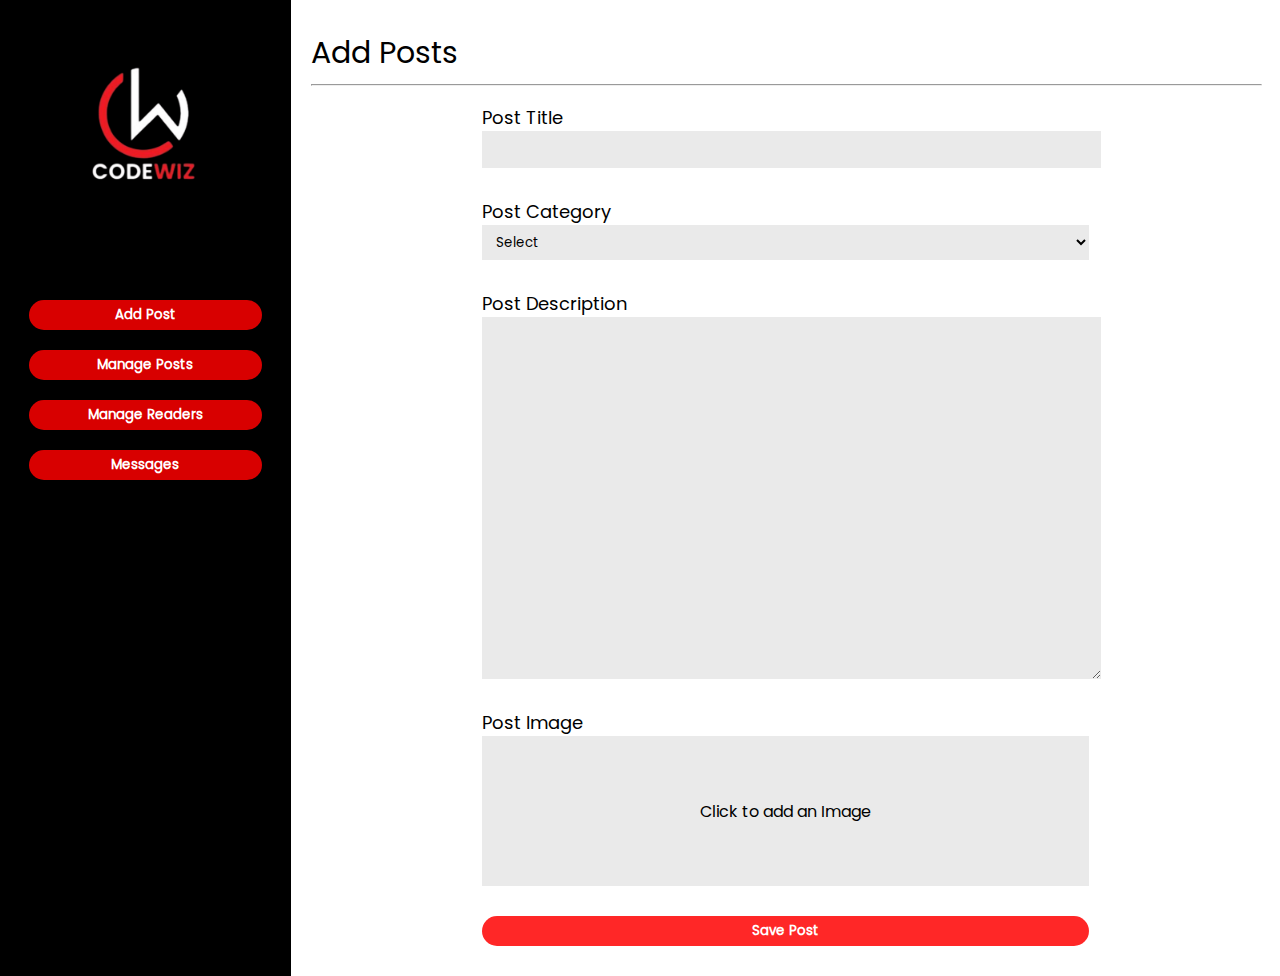
<file: addpost.html>
<!DOCTYPE html>
<html lang="en">

<head>
    <meta charset="UTF-8">
    <link rel="stylesheet" href="style.css">
    <link rel="icon" href="images/icon2.png">
    <meta name="viewport" content="width=device-width, initial-scale=1.0">
    <title>CodeWiz - Manage Posts</title>
</head>

<body>
    <div class="admin-background1">
        <div class="sidebar">
            <div class="logo"></div>
            <div class="sidebar-email">john@gmail.com</div>
            <div class="sidebar-title">Admin</div>
            <button class="panel-btn">Add Post</button>
            <button class="panel-btn">Manage Posts</button>
            <button class="panel-btn">Manage Readers</button>
            <button class="panel-btn">Messages</button>

        </div>
        <div class="mainbar">
        <div class="admin-dashboard-title">Add Posts</div>
            <hr style="width: 100%;" />
            <div class="add-post-form">
                <div class="form-item">
                    <span class="add-post-input-title-1">Post Title</span>
                    <input type=" text" class="add-post-input-1" />
                </div>
                <div class="form-item">
                    <span class="add-post-input-title-1">Post Category</span>
                    <select class="add-post-input-1">
                        <option>Select</option>
                        <option>Astrology</option>
                        <option>Technology</option>

                    </select>

                </div>
                <div class="form-item">
                    <span class="add-post-input-title-1">Post Description</span>
                    <textarea class="add-post-input-2" cols="60" rows="10"></textarea>
                </div>
                <div class="form-item">
                    <span class="add-post-input-title-1">Post Image</span>
                    <input type="file" style="display: none;" accept=".jpg,.jpeg,.png,.gif" id="uploadFile" />
                    <label for="uploadFile" class="image-loader">Click to add an Image</label>
                </div>
                <button class="send-comment">Save Post</button>
            </div>

        </div>

    </div>

</body>

</html>
</file>
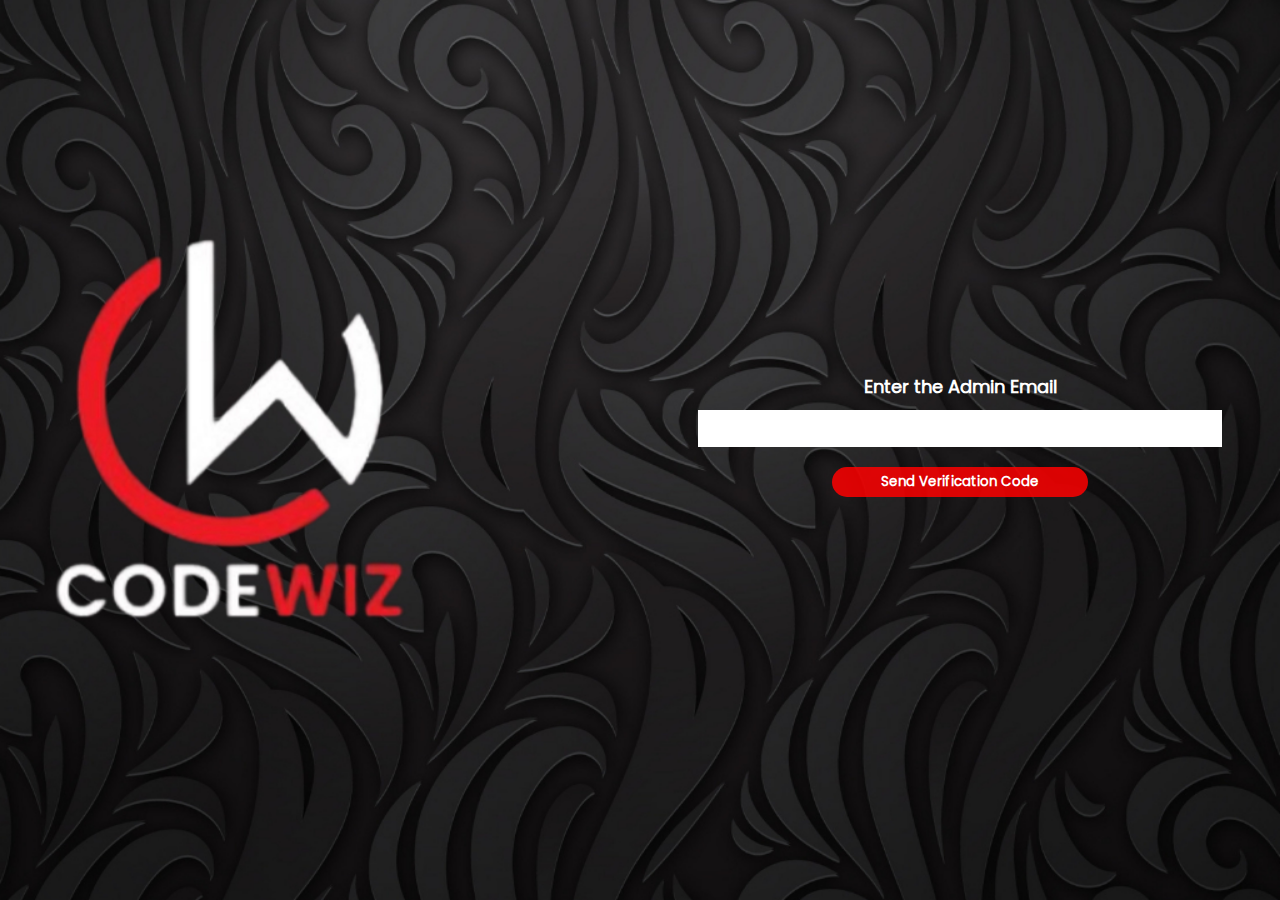
<file: adminsignIn.html>
<!DOCTYPE html>
<html lang="en">

<head>
    <meta charset="UTF-8">
    <meta name="viewport" content="width=device-width, initial-scale=1.0">

    <link rel="stylesheet" href="style.css">
    <link rel="icon" href="images/icon.png">

    <title>CodeWiz - Blog</title>
</head>

<body class="signin-body">

   <div class="background-signin">
    <div class="admin-signin-section-1"></div>
    <div class="admin-signin-section-1">
        <span class="admin-signin-span">Enter the Admin Email</span>
        <input class="admin-signin-email" type="text"/>
        <button class="send-code">Send Verification Code</button>
    </div>
    <div class="admin-signin-section-1" style="display:none ;">
        <span class="admin-signin-span">Enter the Verification Code</span>
        <input class="admin-signin-email" type="text"/>
        <button class="send-code">Sign In</button>
    </div>
   </div>
</body>

</html>
</file>
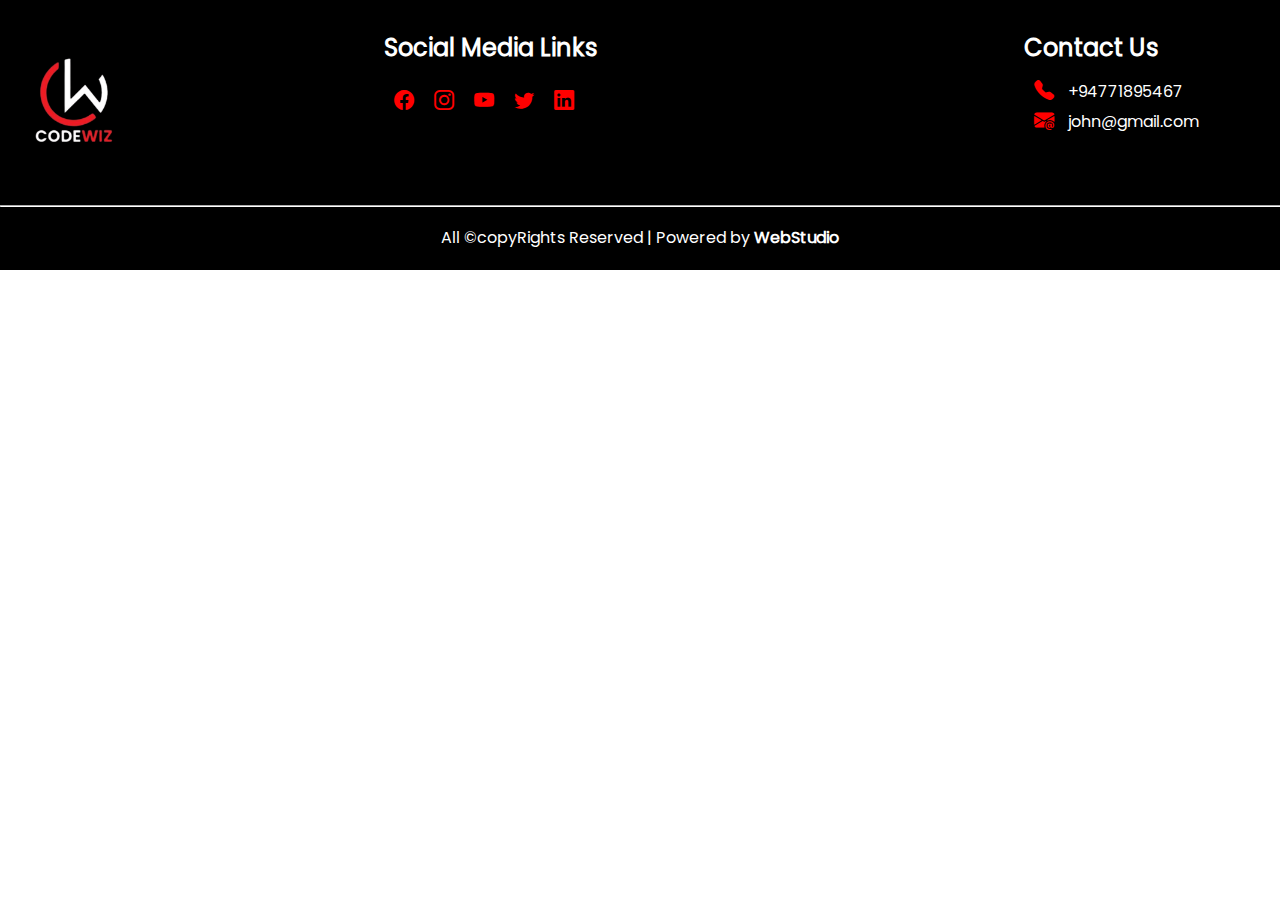
<file: footer.html>
<!DOCTYPE html>
<html lang="en">

<head>
    <meta charset="utf-8">
    <meta name="viewport" content="width=device-width, initial-scale=1">

    <link rel="stylesheet" href="style.css" />
   
    <link rel="stylesheet" href="https://cdn.jsdelivr.net/npm/bootstrap-icons@1.9.1/font/bootstrap-icons.css">
</head>

<body>

    <div class="footer">
        <div class="footer-up">
            <div class="footer-section-1">
                <img class="footer-img" src="images/icon2.png" />
            </div>
            <div class="footer-section-2">
                <div class="footer-2-title">Social Media Links</div>
                <div class="links-panel">
                    <i class="bi bi-facebook footer-icon"></i>
                    <i class="bi bi-instagram footer-icon"></i>
                    <i class="bi bi-youtube footer-icon"></i>
                    <i class="bi bi-twitter footer-icon"></i>
                    <i class="bi bi-linkedin footer-icon"></i>
                </div>
            </div>
            <div class="footer-section-3">
                <div class="footer-2-title">Contact Us</div>
                <div class="footer-item">
                    <i class="bi bi-telephone-fill footer-icon"></i>
                    <span class="footer-span">+94771895467</span>
                </div>
                <div class="footer-item">
                    <i class="bi bi-envelope-at-fill footer-icon"></i>
                    <span class="footer-span">john@gmail.com</span>
                </div>
            </div>
        </div>
        <hr style="border-color: white; width: 100%;">
        <div class="footer-down">
            All &copy;copyRights Reserved | Powered by <b>WebStudio</b>
        </div>
    </div>






   
</body>

</html>
</file>
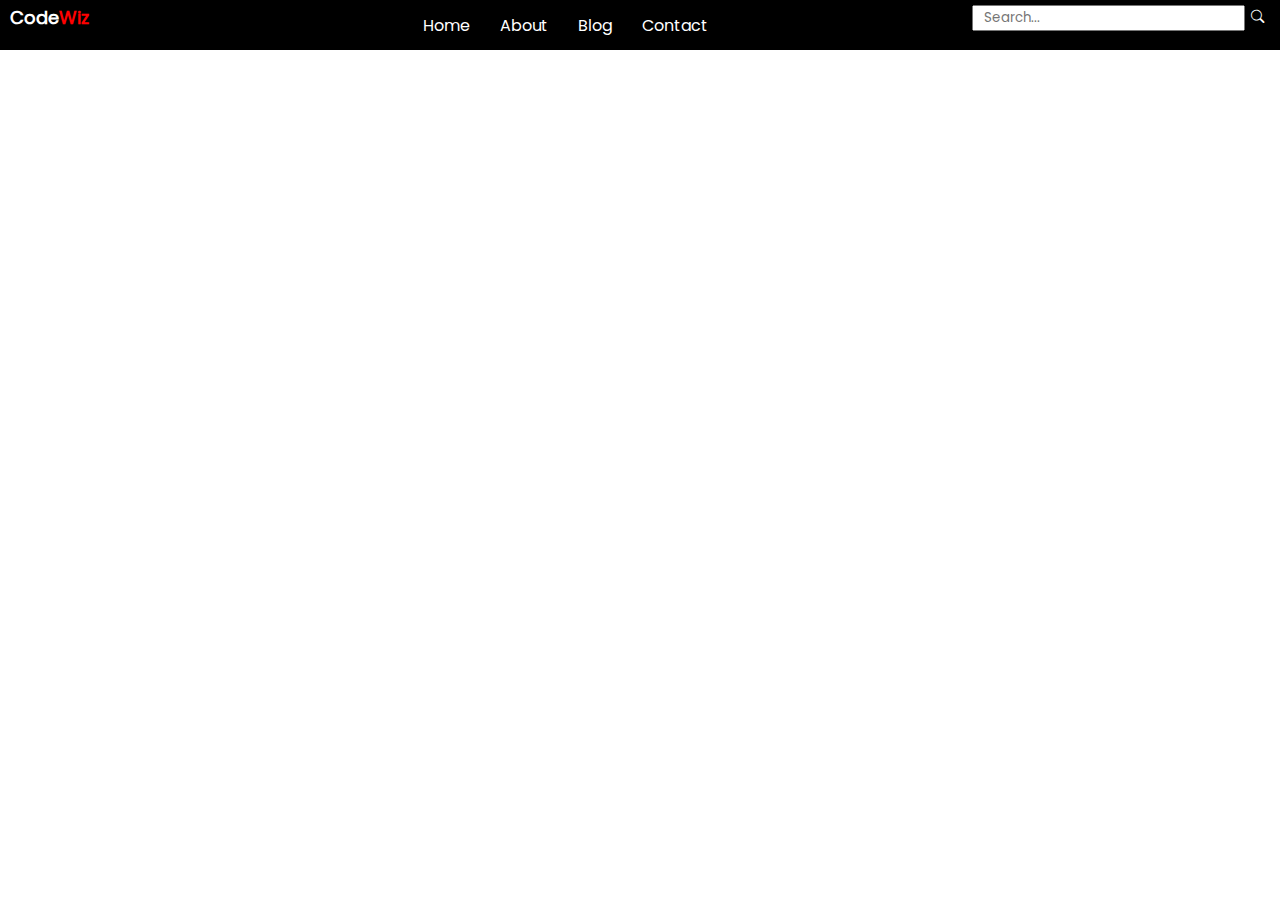
<file: header.html>
<!DOCTYPE html>
<html lang="en">

<head>
  <meta charset="UTF-8">
  <link rel="stylesheet" href="style.css">
  <meta name="viewport" content="width=device-width, initial-scale=1.0">
   <link rel="stylesheet" href="https://cdn.jsdelivr.net/npm/bootstrap-icons@1.11.2/font/bootstrap-icons.min.css">
  <title>Document</title>
</head>

<body>
  <div class="navbar">
    <div class="company-name"><span class="name-part-1">Code</span><span class="name-part-2">Wiz</span></div>
    <div class="nav-tabs">
      <ul class="nav-tab-list">
        <li class="nav-tab-item">Home</li>
        <li class="nav-tab-item">About</li>
        <li class="nav-tab-item">Blog</li>
        <li class="nav-tab-item">Contact</li>
      </ul>
    </div>
    <div class="search-tab">
      <input class="search-input" type="text" placeholder="Search..." />
      <button class="search-btn" type="submit"><i class="bi bi-search"></i></button>
    </div>
  </div>
</body>

</html>
</file>
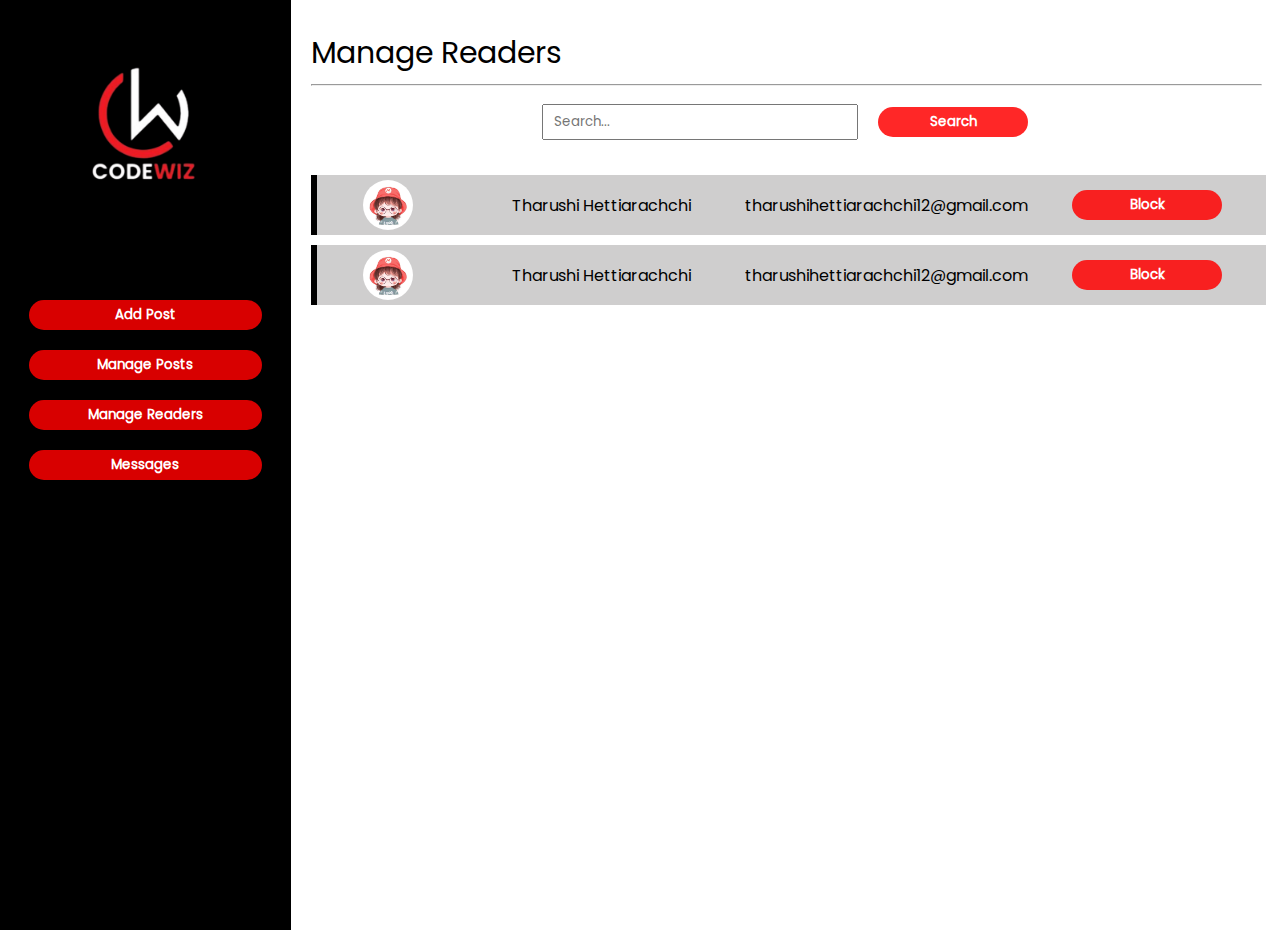
<file: manageReaders.html>
<!DOCTYPE html>
<html lang="en">

<head>
    <meta charset="UTF-8">
    <link rel="stylesheet" href="style.css">
    <meta name="viewport" content="width=device-width, initial-scale=1.0">
    <link rel="icon" href="images/icon2.png">
    <title>Codewiz - Admin Dashboard</title>
</head>

<body>
    <div class="admin-background1">
        <div class="sidebar">
            <div class="logo"></div>
            <div class="sidebar-email">john@gmail.com</div>
            <div class="sidebar-title">Admin</div>
            <button class="panel-btn">Add Post</button>
            <button class="panel-btn">Manage Posts</button>
            <button class="panel-btn">Manage Readers</button>
            <button class="panel-btn">Messages</button>

        </div>
        <div class="mainbar">
            <div class="admin-dashboard-title">Manage Readers</div>
            <hr style="width: 100%;" />
            <div class="readers-search-div">
                <input type="text" placeholder="Search..." class="readers-searchbar" />
                <button class="search-btn-managepost">Search</button>
            </div>
            <div class="reader-deatils-main">
                <div class="reader-img1">
                    <div class="prof-pic" style="background-image: url(images/prof2.jpg);"></div>
                </div>
                <div class="reader-name">Tharushi Hettiarachchi</div>
                <div class="reader-email">tharushihettiarachchi12@gmail.com</div>
                <div class="reader-status"><button class="search-btn-managepost">Block</button></div>
            </div>
            <div class="reader-deatils-main">
                <div class="reader-img1">
                    <div class="prof-pic" style="background-image: url(images/prof2.jpg);"></div>
                </div>
                <div class="reader-name">Tharushi Hettiarachchi</div>
                <div class="reader-email">tharushihettiarachchi12@gmail.com</div>
                <div class="reader-status"><button class="search-btn-managepost">Block</button></div>
            </div>
        </div>


</body>

</html>
</file>
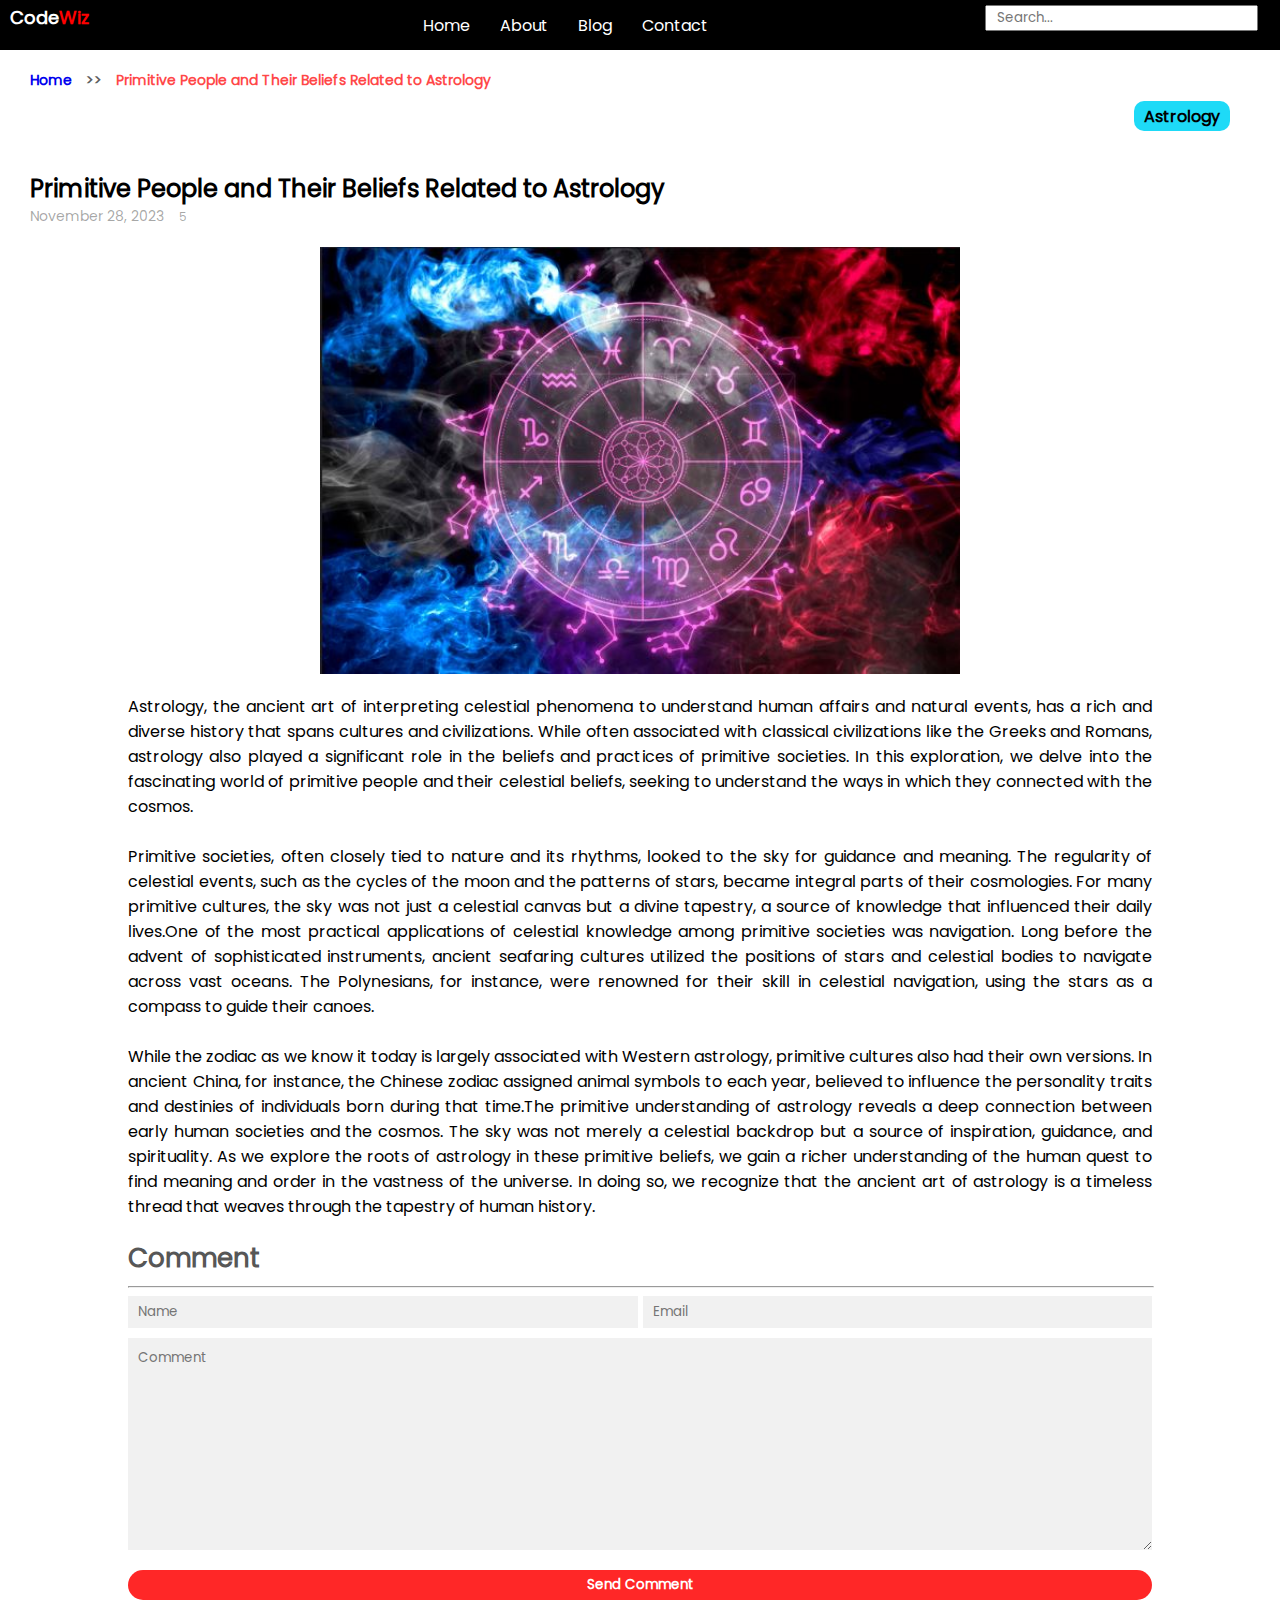
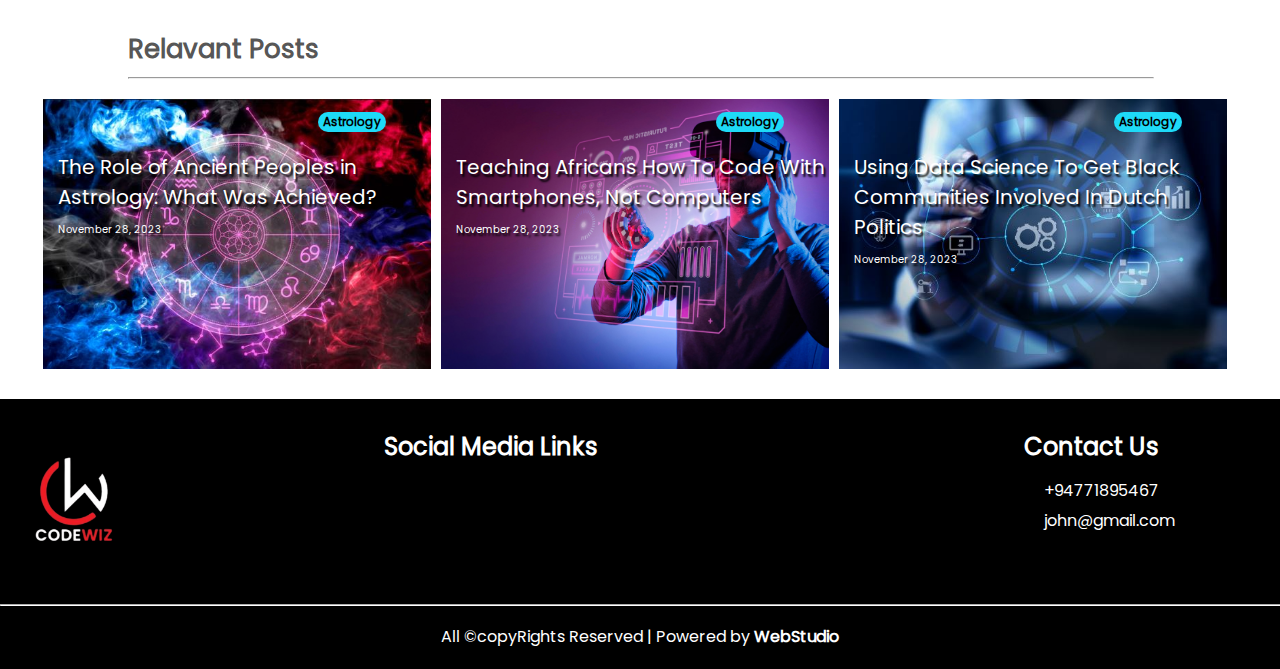
<file: singlePostView.html>
<!DOCTYPE html>
<html lang="en">

<head>
    <meta charset="UTF-8">
    <meta name="viewport" content="width=device-width, initial-scale=1.0">

    <link rel="stylesheet" href="style.css">
    <link rel="icon" href="images/icon.png">

    <title>CodeWiz - Blog</title>
</head>

<body>

    <div class="background">
        <div class="navbar">
            <div class="company-name"><span class="name-part-1">Code</span><span class="name-part-2">Wiz</span></div>
            <div class="nav-tabs">
              <ul class="nav-tab-list">
                <li class="nav-tab-item">Home</li>
                <li class="nav-tab-item">About</li>
                <li class="nav-tab-item">Blog</li>
                <li class="nav-tab-item">Contact</li>
              </ul>
            </div>
            <div class="search-tab">
              <input class="search-input" type="text" placeholder="Search..." />
              <button class="search-btn" type="submit"><i class="bi bi-search"></i></button>
            </div>
          </div>
        <div class="breadcrumb-link"><a href="index.php" class="previous-link">Home</a> >> <a class="present-link">Primitive People and Their Beliefs Related to Astrology</a></div>
        
        <div class="pill-main-div">
            <div class="post-pill">Astrology</div>
        </div>
        <div class="post-title">Primitive People and Their Beliefs Related to Astrology</div>
        <div class="post-bar">
        <div class="post-date">November 28, 2023</div>
        <div class="post-comment-div-main1">
            <i class="bi bi-chat-left-text comment-comment1"></i>
            <span class="comment-number1">5</span>
            <i class="bi bi-heart-fill comment-heart"></i>
        </div>
        </div>
        

        <div class="post-img-div">
            <img class="post-img" src="images/img3.JPG" />
        </div>
        <div class="post-description">
            Astrology, the ancient art of interpreting celestial phenomena to understand human affairs and natural events, has a rich and diverse history that spans cultures and civilizations. While often associated with classical civilizations like the Greeks and Romans, astrology also played a significant role in the beliefs and practices of primitive societies. In this exploration, we delve into the fascinating world of primitive people and their celestial beliefs, seeking to understand the ways in which they connected with the cosmos.
            <br /></br> Primitive societies, often closely tied to nature and its rhythms, looked to the sky for guidance and meaning. The regularity of celestial events, such as the cycles of the moon and the patterns of stars, became integral parts of their cosmologies. For many primitive cultures, the sky was not just a celestial canvas but a divine tapestry, a source of knowledge that influenced their daily lives.One of the most practical applications of celestial knowledge among primitive societies was navigation. Long before the advent of sophisticated instruments, ancient seafaring cultures utilized the positions of stars and celestial bodies to navigate across vast oceans. The Polynesians, for instance, were renowned for their skill in celestial navigation, using the stars as a compass to guide their canoes.
            <br /><br />While the zodiac as we know it today is largely associated with Western astrology, primitive cultures also had their own versions. In ancient China, for instance, the Chinese zodiac assigned animal symbols to each year, believed to influence the personality traits and destinies of individuals born during that time.The primitive understanding of astrology reveals a deep connection between early human societies and the cosmos. The sky was not merely a celestial backdrop but a source of inspiration, guidance, and spirituality. As we explore the roots of astrology in these primitive beliefs, we gain a richer understanding of the human quest to find meaning and order in the vastness of the universe. In doing so, we recognize that the ancient art of astrology is a timeless thread that weaves through the tapestry of human history.

        </div>
        <div class="comment-title">Comment</div>
        <hr style="width: 80%; margin-left:10%;" />
        <div class="comment-form">
            <div class="form-main">
                <div class="name-field">
                    <input type="text" class="input-2" placeholder="Name" />
                </div>
                <div class="name-field">
                    <input type="text" class="input-2" placeholder="Email" />
                </div>
            </div>

            <div class="comment-field">
                <textarea class="input-3" name="" id="" cols="28" rows="10" placeholder="Comment"></textarea>
            </div>
        </div>
        <button class="send-comment">Send Comment</button>
        <div class="comment-title">Relavant Posts</div>
        <hr style="width: 80%; margin-left:10%;" />
        <div class="image-panel" style="margin-bottom: 30px;">
            <div class="div2" style="background-image: url('images/img3.JPG');">
                <div class="div5">

                    <div class="pill-main-div">
                        <div class="category-pill">Astrology</div>
                    </div>
                    <div class="main-title-sm">The Role of Ancient Peoples in Astrology: What Was Achieved?</div>
                    <div class="main-date-sm">November 28, 2023</div>

                </div>
            </div>
            <div class="div2" style="background-image: url('images/img4.jpg');">
                <div class="div5">

                    <div class="pill-main-div">
                        <div class="category-pill">Astrology</div>
                    </div>
                    <div class="main-title-sm">Teaching Africans How To Code With Smartphones, Not Computers</div>
                    <div class="main-date-sm">November 28, 2023</div>

                </div>
            </div>
            <div class="div2" style="background-image: url('images/img5.JPG');">
                <div class="div5">

                    <div class="pill-main-div">
                        <div class="category-pill">Astrology</div>
                    </div>
                    <div class="main-title-sm">Using Data Science To Get Black Communities Involved In Dutch Politics</div>
                    <div class="main-date-sm">November 28, 2023</div>

                </div>
            </div>
        </div>
        <div class="footer">
            <div class="footer-up">
                <div class="footer-section-1">
                    <img class="footer-img" src="images/icon2.png" />
                </div>
                <div class="footer-section-2">
                    <div class="footer-2-title">Social Media Links</div>
                    <div class="links-panel">
                        <i class="bi bi-facebook footer-icon"></i>
                        <i class="bi bi-instagram footer-icon"></i>
                        <i class="bi bi-youtube footer-icon"></i>
                        <i class="bi bi-twitter footer-icon"></i>
                        <i class="bi bi-linkedin footer-icon"></i>
                    </div>
                </div>
                <div class="footer-section-3">
                    <div class="footer-2-title">Contact Us</div>
                    <div class="footer-item">
                        <i class="bi bi-telephone-fill footer-icon"></i>
                        <span class="footer-span">+94771895467</span>
                    </div>
                    <div class="footer-item">
                        <i class="bi bi-envelope-at-fill footer-icon"></i>
                        <span class="footer-span">john@gmail.com</span>
                    </div>
                </div>
            </div>
            <hr style="border-color: white; width: 100%;">
            <div class="footer-down">
                All &copy;copyRights Reserved | Powered by <b>WebStudio</b>
            </div>
        </div>
    
    </div>



</body>

</html>
</file>
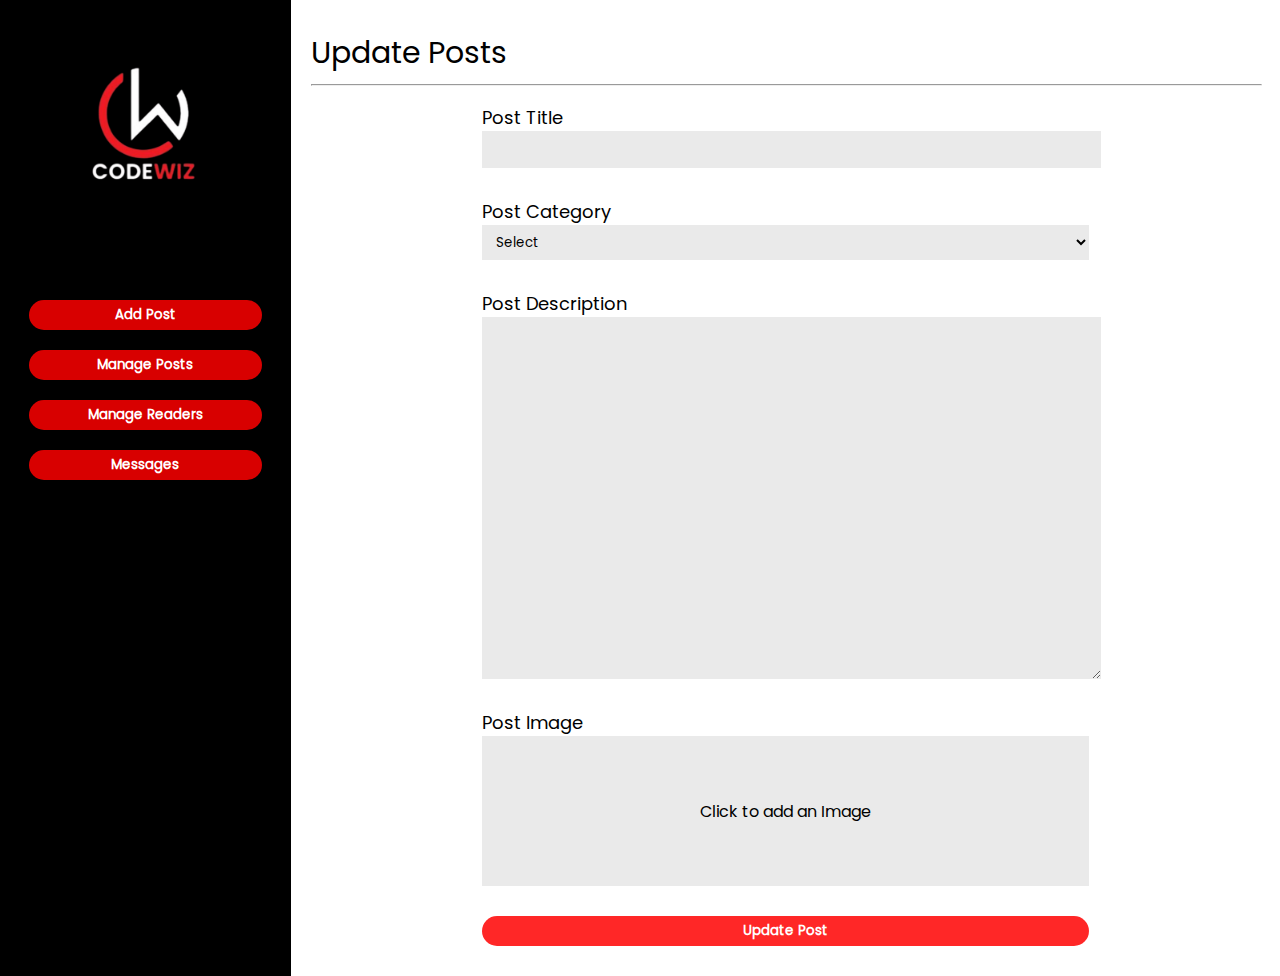
<file: updatepost.html>
<!DOCTYPE html>
<html lang="en">

<head>
    <meta charset="UTF-8">
    <link rel="stylesheet" href="style.css">
    <link rel="icon" href="images/icon2.png">
    <meta name="viewport" content="width=device-width, initial-scale=1.0">
    <title>CodeWiz - Manage Posts</title>
</head>

<body>
    <div class="admin-background1">
        <div class="sidebar">
            <div class="logo"></div>
            <div class="sidebar-email">john@gmail.com</div>
            <div class="sidebar-title">Admin</div>
            <button class="panel-btn">Add Post</button>
            <button class="panel-btn">Manage Posts</button>
            <button class="panel-btn">Manage Readers</button>
            <button class="panel-btn">Messages</button>

        </div>
        <div class="mainbar">
        <div class="admin-dashboard-title">Update Posts</div>
            <hr style="width: 100%;" />
            <div class="add-post-form">
                <div class="form-item">
                    <span class="add-post-input-title-1">Post Title</span>
                    <input type=" text" class="add-post-input-1" />
                </div>
                <div class="form-item">
                    <span class="add-post-input-title-1">Post Category</span>
                    <select class="add-post-input-1">
                        <option>Select</option>
                        <option>Astrology</option>
                        <option>Technology</option>

                    </select>

                </div>
                <div class="form-item">
                    <span class="add-post-input-title-1">Post Description</span>
                    <textarea class="add-post-input-2" cols="60" rows="10"></textarea>
                </div>
                <div class="form-item">
                    <span class="add-post-input-title-1">Post Image</span>
                    <input type="file" style="display: none;" accept=".jpg,.jpeg,.png,.gif" id="uploadFile" />
                    <label for="uploadFile" class="image-loader">Click to add an Image</label>
                </div>
                <button class="send-comment">Update Post</button>
            </div>

        </div>

    </div>

</body>

</html>
</file>
<file: style.css>
@font-face {
    font-family: "Poppins";
    src: url(fonts/Poppins-Regular.ttf);
}

* {
    font-family: "Poppins";
}

body {
    margin: 0;
    padding: 0;
    overflow-x: hidden;
}

.navbar {
    width: 100%;
    /* padding-left: 10px; */
    height: 50px;
    padding-top: 0;
    margin-top: 0;
    display: flex;
    align-items: center;
    flex-direction: row;
    background-color: black;
}

.nav-tabs {
    width: 65vw;
    /* background-color: black; */
    height: 50px;
    display: block;
    display: flex;
    align-items: center;
    justify-content: center;
    flex-direction: row;

}

.nav-tab-list {
    color: white;
    list-style: none;
    display: flex;
    flex-direction: row;

}

.nav-tab-item {
    width: auto;
    padding-left: 15px;
    padding-right: 15px;
}

.company-name {
    margin-top: -15px;
    padding-left: 10px;
    width: 10vw;
    /* background-color: black; */
    height: 50px;
    display: flex;
    align-items: center;
    flex-direction: row;

}

.name-part-1 {
    color: white;
    font-size: 18px;
    height: 50px;
    font-weight: bold;
    display: flex;
    align-items: center;
}

.name-part-2 {
    color: red;
    display: flex;
    align-items: center;
    font-size: 18px;
    height: 50px;
    font-weight: bold;
}

.search-tab {
    width: 25vw;
    margin-top: -15px;
    height: 50px;
    display: flex;
    align-items: center;
    justify-content: end;
    padding-right: 10px;
    flex-direction: row;
}

.search-input {
    padding-left: 10px;
    display: block;
}

.search-btn {
    background-color: transparent;
    color: white;
    border: none;
    outline: none;
}

.background {
    width: 100%;
    margin: 0;
    padding: 0;
}

.image-panel {
    width: calc(100% - 40px);
    padding-left: 15px;
    padding-right: 15px;
    display: flex;
    flex-direction: row;
    justify-content: center;
    gap: 10px;
    margin-top: 20px;

}

.pill-main-div {
    width: 100%;
    display: flex;
    margin-left: -50px;
    align-items: center;
    justify-content: end;
    padding: 10px;
    padding-left: 0;
    padding-right: 0;

}

.category-pill {
    width: auto;
    height: 20px;
    background-color: #1edaf7;
    border-radius: 10px;
    font-size: 12px;
    font-weight: bold;
    padding-left: 5px;
    padding-right: 5px;
    display: flex;
    align-items: center;
    justify-content: center;
}

.div1 {
    height: 50vh;
    padding: 0;
    margin-top: 5px;
    margin-bottom: 5px;
    width: calc(50% - 30px);
    background-position: center;
    background-size: cover;
    background-repeat: no-repeat;
}

.main-title-lg {
    color: white;
    font-size: 24px;
    text-shadow: 2px 2px 2px black;
    padding-left: 10px;
    padding-top: 10px;
    padding-right: 20px
}

.main-date-lg {
    color: white;
    font-size: 12px;
    font-weight: 100;
    padding-left: 10px;
    padding-top: 10px;
    text-shadow: 2px 2px 2px black;
}

.div2 {
    height: 30vh;
    padding: 0;
    width: calc(33.33% - 25px);
    background-position: center;
    background-size: cover;
    background-repeat: no-repeat;

}

.main-title-sm {
    color: white;
    font-size: 20px;
    padding-left: 10px;
    padding-top: 10px;
    text-shadow: 2px 3px 2px black;
}

.main-date-sm {
    color: white;
    font-size: 10px;
    font-weight: 100;
    padding-left: 10px;
    padding-top: 10px;
    text-shadow: 2px 3px 2px black;
}

.section-1 {
    width: calc(100% - 40px);
    padding-top: 10px;
    padding-left: 10px;
    display: flex;
    flex-direction: row;
    gap: 5px;

}

.trending-main {
    width: calc(70% - 20px);
    display: flex;
    flex-direction: column;
}

.category-main {
    width: calc(30% - 20px);
    display: flex;
    padding-right: 10px;
    flex-direction: column;
}

.section-1-title {
    font-size: 28px;
    margin-top: 10px;
    padding-bottom: 0;
    font-weight: bold;

}

.category-item {
    height: 50px;
    background-image: linear-gradient(90deg, rgb(22, 22, 111), white);
    margin: 1px;
    display: flex;
    align-items: center;
    justify-content: center;
    font-weight: bold;
    border-radius: 30px;
}

.section-2 {
    width: calc(100% - 40px);
    margin-top: 10px;
    margin-bottom: 10px;
    padding-top: 10px;
    padding-left: 10px;
    padding-right: 20px;

}

.section-2-item-main {
    width: calc(100% - 40px);
    gap: 5px;
    margin-top: 10px;
    display: flex;
    padding-right: 10px;
    flex-direction: row;
}

.section-2-item {
    height: auto;
    display: flex;
    align-items: center;
    /* background-color: rgba(128, 128, 128, 0.736); */
    min-width: calc(50vw - 25px);
    margin: 1px;
}

.trending-item {
    width: calc(100% - 20px);
    display: flex;
    flex-direction: row;
    align-items: center;
}

.trending-img {
    width: 150px;
    height: 150px;
    background-position: center;
    background-repeat: no-repeat;
    background-size: cover;
}

.trending-details {
    width: calc(100% - 150px);
    padding-left: 20px;
}

.trending-details-title {
    font-size: 18px;
    font-weight: bold;

}

.trending-details-date {
    font-size: 12px;
}

.trending-details-description {
    font-size: 14px;
    padding-top: 10px;
    text-align: justify;
    padding-right: 30px;
}

.div5 {
    width: 100%;
    height: 100%;
    padding: 3px;
    padding-left: 5px;
    transition-duration: 1s;
    background-color: transparent;

}

.div5:hover {
    background-color: rgba(255, 255, 255, 0.3);


}

.footer-up {
    width: 100%;
    padding-bottom: 10px;
    padding-top: 30px;
    display: flex;
    flex-direction: row;
    background-color: black;
}

.footer {
    width: 100%;

    display: flex;
    flex-direction: column;
    background-color: black;
}

.footer-down {
    width: 100%;
    text-align: center;
    color: white;
    padding-bottom: 20px;
    padding-top: 10px;
}

.footer-section-1 {
    width: 30%;
}

.footer-section-2 {
    width: 50%;
}

.footer-section-3 {
    width: 20%;
}

.footer-img {
    width: auto;
    height: 150px;

}

.footer-2-title {
    font-size: 24px;
    color: white;
    padding-bottom: 10px;
    font-weight: bold;
}

.links-panel {
    display: flex;
    flex-direction: row;
}

.footer-icon {
    font-size: 20px;
    color: red;
    padding: 10px;
}

.footer-span {
    color: white;
}

.post-comment-div-main {
    width: calc(100% - 20px);

    display: flex;
    flex-direction: row;
    justify-content: end;
    align-items: center;
    padding-right: 20px;
}


.comment-number {
    font-size: 16px;
    padding-left: 5px;

}

.comment-comment {
    font-size: 20px;
    padding-top: 4px;
    padding-left: 10px;
}

.comment-heart {
    color: red;
    padding-top: 2px;
    font-size: 20px;
    padding-left: 10px;
}

.breadcrumb-link {
    font-size: 14px;
    color: rgba(0, 0, 0, 0.642);
    margin-top: 20px;
    font-weight: bold;
    padding-left: 20px;
}

.breadcrumb-link:hover {
    cursor: pointer;
}

.previous-link {
    padding-left: 10px;
    padding-right: 10px;
    text-decoration: none;
}

.present-link {
    padding-left: 10px;
    padding-right: 10px;
    color: rgba(255, 0, 0, 0.716);
}

.post-title {
    font-size: 24px;
    font-weight: bold;
    padding-left: 30px;
    margin-top: 30px;
}

.post-date {
    font-size: 14px;
    padding-left: 30px;
    color: rgba(0, 0, 0, 0.361);
}

.comment-number1 {
    font-size: 12px;
    padding-left: 5px;
    color: rgba(0, 0, 0, 0.361);

}

.comment-comment1 {
    font-size: 12px;
    padding-top: 4px;
    padding-left: 10px;
    color: rgba(0, 0, 0, 0.361);
}

.post-comment-div-main1 {

    display: flex;
    flex-direction: row;
    justify-content: end;
    align-items: center;
    padding-right: 30px;
}

.post-img-div {
    width: 100%;
    margin-top: 20px;
    margin-bottom: 20px;
    display: flex;
    align-items: center;
    justify-content: center;
}

.post-img {
    width: 50vw;
    height: auto;
}

.post-description {
    padding-bottom: 20px;
    width: 80%;
    margin-left: 10%;
    text-align: justify;
}

.comment-title {
    font-size: 26px;
    margin-left: 10%;
    font-weight: bold;
    color: rgba(0, 0, 0, 0.682);
}

.comment-form {
    width: 80%;
    margin-left: 10%;
}

.form-main {
    width: 100%;
    display: flex;
    flex-direction: row;
    gap: 5px;
}

.name-field {
    width: 50%;
    /* padding: 10px; */
    display: flex;

}

.input-2 {
    width: 100%;
    height: 30px;
    padding-left: 10px;
    outline: none;
    border: none;
    background-color: rgba(0, 0, 0, 0.053);
}

.input-3 {
    width: 99%;
    padding-left: 10px;
    padding-top: 10px;
    outline: none;
    border: none;
    background-color: rgba(0, 0, 0, 0.053);
}

.comment-field {
    margin-top: 10px;
    width: 100%;
    display: flex;
    align-items: center;
    justify-content: center;
    margin-bottom: 20px;
}

.post-pill {
    width: auto;
    height: 30px;
    background-color: #1edaf7;
    border-radius: 10px;
    font-size: 16px;
    font-weight: bold;
    padding-left: 10px;
    padding-right: 10px;
    display: flex;
    align-items: center;
    justify-content: center;
}

.post-bar {
    width: 100%;
    display: flex;
    align-items: center;
}

.send-comment {
    margin-left: 10%;
    width: 80%;
    outline: none;
    border: none;
    height: 30px;
    border-radius: 15px;
    background-color: rgba(255, 0, 0, 0.849);
    color: white;
    font-weight: bold;
    margin-bottom: 30px;
}

.add-post-form {
    margin-left: 10%;
    width: 80%;
}

.form-item {
    width: 100%;
    display: flex;
    margin-top: 10px;
    margin-bottom: 30px;
    flex-direction: column;
}

.add-post-input-title-1 {
    font-size: 18px;
    margin-left: 10%;
}

.add-post-input-1 {
    border: none;
    outline: none;
    height: 35px;
    margin-left: 10%;
    padding-left: 10px;
    width: 80%;
    background-color: rgba(0, 0, 0, 0.081);

}

.add-post-input-2 {
    border: none;
    outline: none;
    padding-top: 10px;
    height: 350px;
    margin-left: 10%;
    padding-left: 10px;
    width: 80%;
    background-color: rgba(0, 0, 0, 0.081);

}

.image-loader {
    background-color: rgba(0, 0, 0, 0.081);
    height: 150px;
    width: 80%;
    margin-left: 10%;
    display: flex;
    align-items: center;
    justify-content: center;
}

.signin-body {
    overflow: hidden;
    margin: 0;
    padding: 0;
}

.background-signin {
    height: 100vh;
    width: 100vw;
    background-image: url(images/back.jpeg);
    background-position: center;
    background-repeat: no-repeat;
    background-size: cover;
    display: flex;
}

.admin-signin-section-1 {
    width: 50%;
    height: 100vh;
    display: flex;
    flex-direction: column;
    justify-content: center;
    align-items: center;
}

.admin-signin-span {
    color: white;
    font-weight: bold;
    font-size: 18px;
    margin-bottom: 10px;
}

.admin-signin-email {
    width: 80%;
    height: 35px;
    outline: none;
    border: none;
    padding-left: 10px;
}

.send-code {

    width: 40%;
    margin-top: 20px;
    outline: none;
    border: none;
    height: 30px;
    border-radius: 15px;
    background-color: rgba(255, 0, 0, 0.849);
    color: white;
    font-weight: bold;
    margin-bottom: 30px;
}

.panel-btn {

    width: 80%;
    margin-top: 20px;
    outline: none;
    border: none;
    height: 30px;
    border-radius: 15px;
    background-color: rgba(255, 0, 0, 0.849);
    color: white;
    font-weight: bold;

}

.admin-background {
    display: flex;
    flex-direction: row;
    min-height: 100vh;
    overflow: hidden;
}

.admin-background1 {
    display: flex;
    flex-direction: row;
    min-height: 100vh;
    overflow-x: hidden;
}

.sidebar {
    min-height: 100vh;
    padding-top: 30px;
    width: 300px;
    background-color: black;
    display: flex;
    flex-direction: column;
    align-items: center;
}

.logo {
    height: 200px;
    width: 200px;
    border-radius: 100%;
    background-image: url(images/icon2.png);
    background-position: center;
    background-repeat: no-repeat;
    background-size: contain;
    background-color: black;
}

.mainbar {
    min-height: 100vh;
    width: calc(100% - 300px);
    display: flex;
    flex-direction: column;
    padding-left: 20px;
    padding-top: 30px;
    padding-right: 20px;

}

.popular-section {
    display: flex;
    flex-direction: row;
    margin-top: 30px;
}

.admin-dashboard-title {
    font-size: 30px;
}

.recent-post-title {
    font-size: 20px;
    font-weight: bold;
    color: rgba(255, 0, 0, 0.905);
    text-shadow: 1px 1px 1px black;
}

.recent-post,
.trending-post,
.sub-div-1-admin,
.active-reader {
    display: flex;
    width: 33.33%;
    padding-left: 5px;
    align-items: center;
    padding-right: 5px;
    flex-direction: column;
}

.latest-post-div {
    height: 30vh;
    padding: 0;
    width: 100%;
    background-position: center;
    background-size: cover;
    background-repeat: no-repeat;
    align-items: center;

}

.reader-img {
    background-position: center;
    background-repeat: no-repeat;
    background-size: contain;
    height: 150px;
    width: 150px;
    border-radius: 100%;
}

.reader-name {
    font-size: 16px;
    text-align: center;
}

.reader-email {
    font-size: 12px;
    text-align: center;
}

.single-footer {
    position: fixed;
    bottom: 0;
    padding-bottom: 2px;
    text-align: center;
    font-size: 14px;
    width: 100%;
    color: rgba(0, 0, 0, 0.416);
}

.admin-panel-content {
    background-color: red;
    background-image: url(images/img51.jpg);
    background-position: center;
    background-repeat: no-repeat;
    background-size: cover6h;
    margin-top: 20px;
    width: 100%;
    height: 200px;
    border-radius: 10px;
    display: flex;
    flex-direction: column;
    align-items: center;
    justify-content: center;
}

.content-panel-1 {
    font-size: 20px;
    color: white;
    margin-bottom: 10px;
    font-weight: bold;
}

.content-panel-2 {
    font-size: 18px;
    color: white;
}

.managepost-search-div {
    width: 100%;
    display: flex;
    flex-direction: row;
    align-items: center;
    justify-content: center;
    margin-top: 10px;
    margin-bottom: 20px;
}

.managepost-search-input {
    height: 30px;
    width: 250px;
    margin-left: 10px;
    margin-right: 10px;
    padding-left: 10px;
}

.select-category-managepost {
    height: 35px;
    width: 150px;
    margin-left: 10px;
    margin-right: 10px;
    padding-left: 10px;
}

.date-input-managepost {
    height: 35px;
    width: 150px;
    margin-left: 10px;
    margin-right: 10px;
    padding-left: 10px;
}

.to-managepost {
    padding-left: 10px;
    padding-right: 10px;

}

.search-btn-managepost {
    height: 30px;
    width: 150px;
    outline: none;
    border: none;

    border-radius: 15px;
    background-color: rgba(255, 0, 0, 0.849);
    color: white;
    font-weight: bold;
}

.set-up-panel {
    width: 100%;
    margin-top: 10px;
    display: flex;
    flex-direction: row;
    justify-content: space-evenly;
}

.post-manage-details-panel {
    width: 33%;
    display: flex;
    background-color: rgba(0, 0, 0, 0.131);
    flex-direction: column;
    padding-bottom: 15px;
    border-radius: 0 0 10px 10px;
}

.readers-search-div {
    display: flex;
    flex-direction: row;
    margin-top: 10px;
    align-items: baseline;
    justify-content: center;
}

.readers-searchbar {
    width: 300px;
    height: 30px;
    outline: none;
    padding-left: 10px;
    margin-right: 20px;
    margin-bottom: 30px;
}


.prof-pic {
    height: 50px;
    width: 50px;
    /* background-color: red; */
    border-radius: 100%;
    background-position: center;
    background-repeat: no-repeat;
    background-size: contain;
}

.reader-deatils-main {
    width: 100%;
    display: flex;
    flex-direction: row;
    border-left-width: 6px;
    border-left-style: solid;
    border-left-color: black;
    background-color: rgba(119, 116, 116, 0.354);
    padding-top: 5px;
    margin-top: 5px;
    margin-bottom: 5px;
    padding-bottom: 5px;
}

.reader-img1 {

    width: 15%;
    display: flex;
    align-items: center;
    justify-content: center;
}

.reader-name {
    width: 30%;
    display: flex;
    align-items: center;
    justify-content: center;
    font-size: 16px;
}

.reader-email {
    width: 30%;
    display: flex;
    align-items: center;
    justify-content: center;
    font-size: 16px;

}

.reader-status {
    width: 25%;
    display: flex;
    align-items: center;
    justify-content: center;

}













/* Extra small devices (phones, 600px and down) */
@media only screen and (max-width: 768px) {
    .image-panel {
        flex-direction: column;
        align-items: center;
    }

    .div1 {
        width: 100%;
    }

    .div2 {
        width: 100%;
    }

    .main-title-sm {
        font-size: 24px;
    }

    .main-date-sm {
        font-size: 12px;
    }

    .section-1 {
        flex-direction: column;
        padding-left: 10px;
    }

    .trending-main {
        width: 100%;
    }

    .trending-item {
        flex-direction: column;
    }

    .trending-details {
        width: 100%;
        padding-top: 20px;
        padding-left: 10px;
    }

    .category-main {
        width: 100%;
        padding-left: 10px;
    }

    .section-2-item-main {
        flex-direction: column;
        padding-right: 0;
    }

    .section-2-item {
        min-width: calc(100vw - 10px);
        margin-bottom: 20px;
    }

    .nav-tabs {
        display: none;
    }

    .company-name {
        width: 60vw;
    }

    .search-input {
        display: none;
    }

    .navbar {
        justify-content: center;
    }

    .footer-up {
        flex-direction: column;
    }

    .footer-section-1 {
        width: 100%;
        display: flex;
        align-items: center;
        justify-content: center;
    }

    .footer-section-2 {
        width: 100%;
        align-items: center;
        justify-content: center;
    }

    .footer-section-3 {
        width: 100%;
        align-items: center;
        justify-content: center;
    }

    .links-panel {
        align-items: center;
        justify-content: center;
    }

    .footer-2-title {
        text-align: center;
    }

    .footer-item {
        display: flex;
        align-items: center;
        justify-content: center;
    }

    .breadcrumb-link {
        font-size: 10px;
    }

    .admin-signin-section-1 {
        width: 100%;
        height: 100vh;
    }

    .background-signin {
        flex-direction: column;
        background-image: url(images/back1.jpg);
    }

    .send-code {
        width: 80%;
    }

    .sidebar {
        width: 100vw;
        height: auto;
        padding-bottom: 50px;
    }

    .mainbar {
        width: 100vw;
        height: auto;
        padding-left: 10px;
    }

    .admin-background {
        flex-direction: column;
    }

    .admin-background1 {
        flex-direction: column;
    }

    .popular-section {
        flex-direction: column;
    }

    .single-footer {
        position: unset;
        margin-top: 20px;
    }

    .admin-background {
        overflow: none;
        height: auto;
    }

    .admin-background1 {
        overflow: none;
        height: auto;
    }

    .recent-post,
    .trending-post,
    .sub-div-1-admin,
    .active-reader {
        width: calc(100% - 30px);
        margin-top: 10px;
    }

    .managepost-search-div {
        flex-direction: column;
        margin-left: 0px;
        padding-left: 0px;
        padding-right: 0px;
    }

    .managepost-search-input,
    .select-category-managepost,
    .date-input-managepost,
    .to-managepost,
    .search-btn-managepost {
        width: calc(100% - 40px);
        margin-top: 5px;
        margin-bottom: 5px;
        margin-left: 0px;
        margin-right: 0px;
        text-align: center;
        padding-left: 0px;
    }

    .post-manage-details-panel {
        width: 100%;
    }

    .readers-search-div {
        flex-direction: column;
        align-items: center;
    }
    .readers-searchbar{
        padding-left: 2px;
        margin-right: 0px;
        width: 90%;
        
    }
    .reader-deatils-main{
        flex-direction: column;
    }
    .reader-img1,
    .reader-name,
    .reader-email,
    .reader-status{
        width: 100%;
    }
}
</file>
